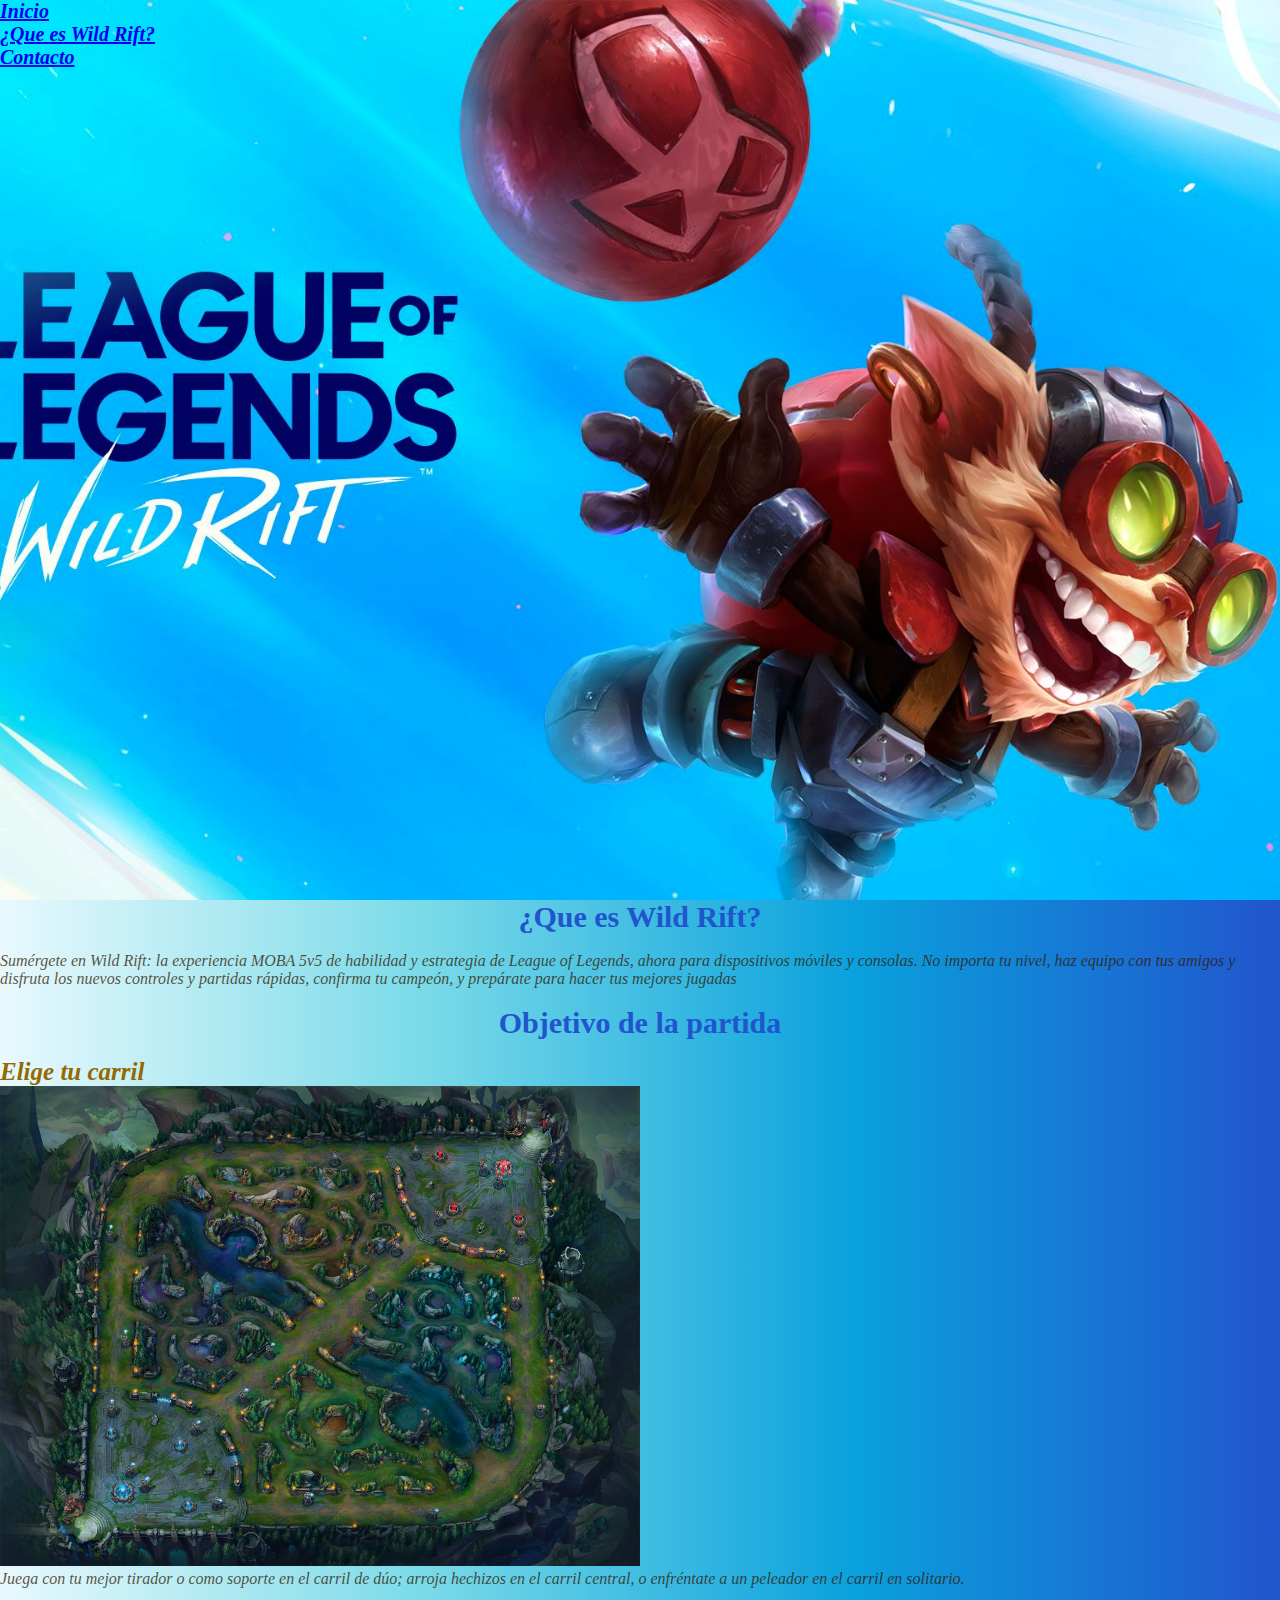
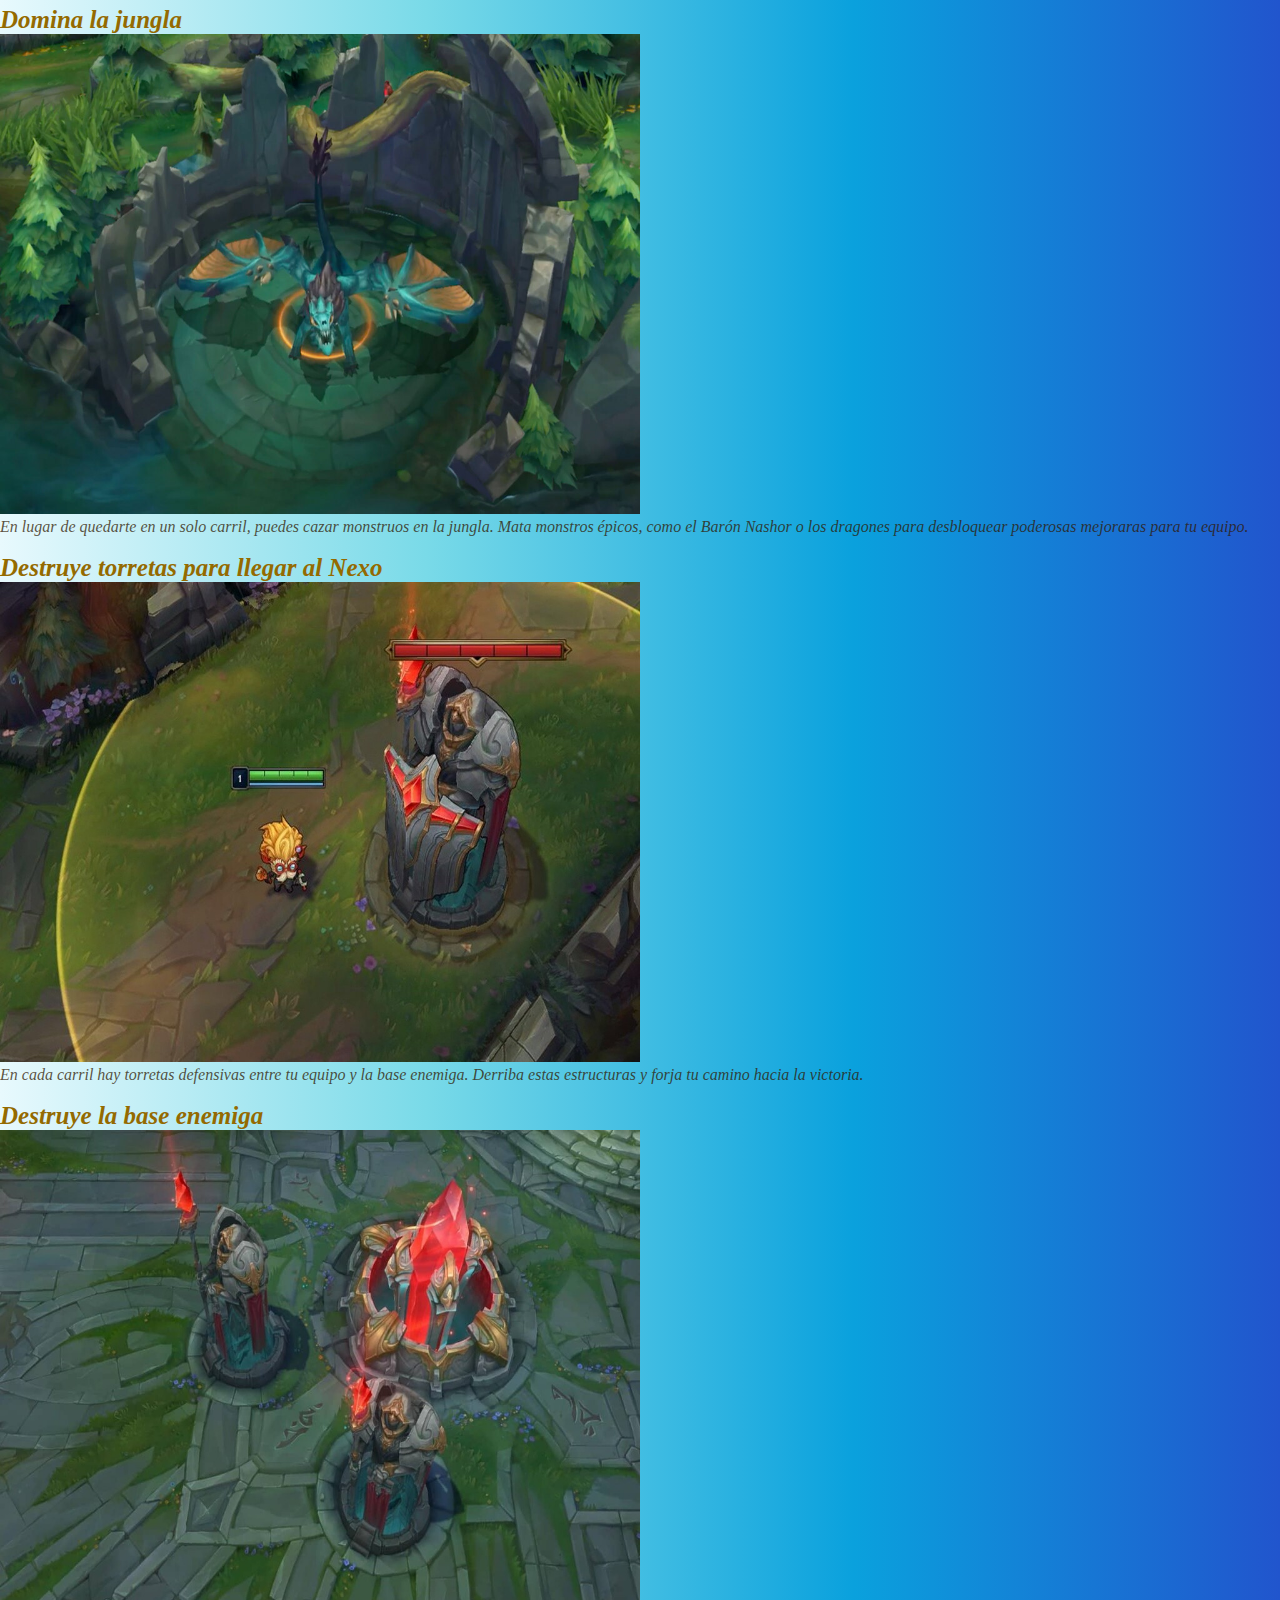
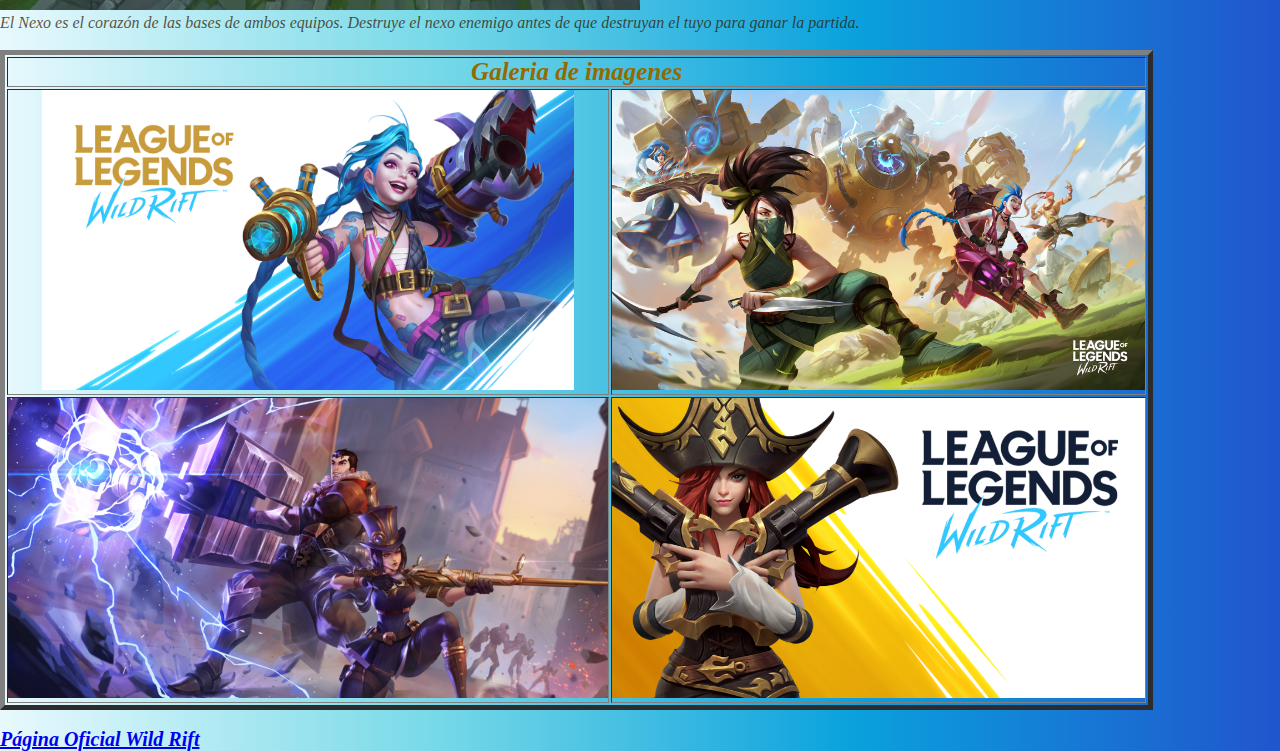
<file: index.html>
<!DOCTYPE html>
<html lang="en">
  <head>
    <meta charset="UTF-8" />
    <meta http-equiv="X-UA-Compatible" content="IE=edge" />
    <meta name="viewport" content="width=device-width, initial-scale=1.0" />
    <title>Wild Rift</title>
    <link rel="icon" href="img/Icono.png" />
    <link rel="stylesheet" href="./css/style.css" />
  </head>
  <body>
    <header class="fondoHome">
      <nav class="nav">
          <ul>  
            
            <li><a href="index.html">Inicio </a></li>
            <li><a href="#01">¿Que es Wild Rift? </a></li>
            <li><a href="./pages/contacto.html">Contacto </a></li>
          </ul>
      </nav>
    </header>
    <main>
      <section id="01">
        <h1>¿Que es Wild Rift?</h1><br>
        <p>
          Sumérgete en Wild Rift: la experiencia MOBA 5v5 de habilidad y
          estrategia de League of Legends, ahora para dispositivos móviles y
          consolas. No importa tu nivel, haz equipo con tus amigos y disfruta
          los nuevos controles y partidas rápidas, confirma tu campeón, y
          prepárate para hacer tus mejores jugadas
        </p><br>
      </section>

      <h1>Objetivo de la partida</h1><br>

      <section>
        <div>
          <h2>Elige tu carril</h2>
          <img class="imgObjetivo" src="./img/carriles2.0.png"/>
          <p>
            Juega con tu mejor tirador o como soporte en el carril de dúo;
            arroja hechizos en el carril central, o enfréntate a un peleador en
            el carril en solitario.
          </p><br>
        </div>
      </section>

      <section>
        <div>
          <h2>Domina la jungla</h2>
          <img class="imgObjetivo" src="./img/jungla2.0.jpg" />
          <p>
            En lugar de quedarte en un solo carril, puedes cazar monstruos en la
            jungla. Mata monstros épicos, como el Barón Nashor o los dragones
            para desbloquear poderosas mejoraras para tu equipo.
          </p><br>
        </div>
      </section>

      <section>
        <div>
          <h2>Destruye torretas para llegar al Nexo</h2>
          <img class="imgObjetivo" src="./img/torretas2.0.jpg" />
          <p>
            En cada carril hay torretas defensivas entre tu equipo y la base
            enemiga. Derriba estas estructuras y forja tu camino hacia la
            victoria.
          </p><br>
        </div>
      </section>

      <section>
        <div>
          <h2>Destruye la base enemiga</h2>
          <img class="imgObjetivo" src="./img/nexo2.0.jpg" />
          <p>
            El Nexo es el corazón de las bases de ambos equipos. Destruye el
            nexo enemigo antes de que destruyan el tuyo para ganar la partida.
          </p><br>
        </div>
      </section>

      <section>
        <table border="5" >
          <tr>
            <th colspan="2"><h2>Galeria de imagenes</h2></th>
          </tr>
          <tr>
            <th><img src="img/Imagen 1.png" alt="Imagen1" height="300" /></th>
            <th><img src="img/Imagen 2.jfif" alt="Imagen2" height="300" /></th>
          </tr>
          <tr>
            <th><img src="img/Imagen5.png" alt="Imagen3" height="300" /></th>
            <th><img src="img/Imagen 4.png" alt="Imagen4" height="300" /></th>
          </tr>
        </table><br>
      </section>
    </main>
    <footer>
      <ul>
        <li>
          <a
            href="https://wildrift.leagueoflegends.com/es-mx/"
            class="ColorLink"
            >Página Oficial Wild Rift</a
          >
        </li>
      </ul>
    </footer>
  </body>
</html>
</file>
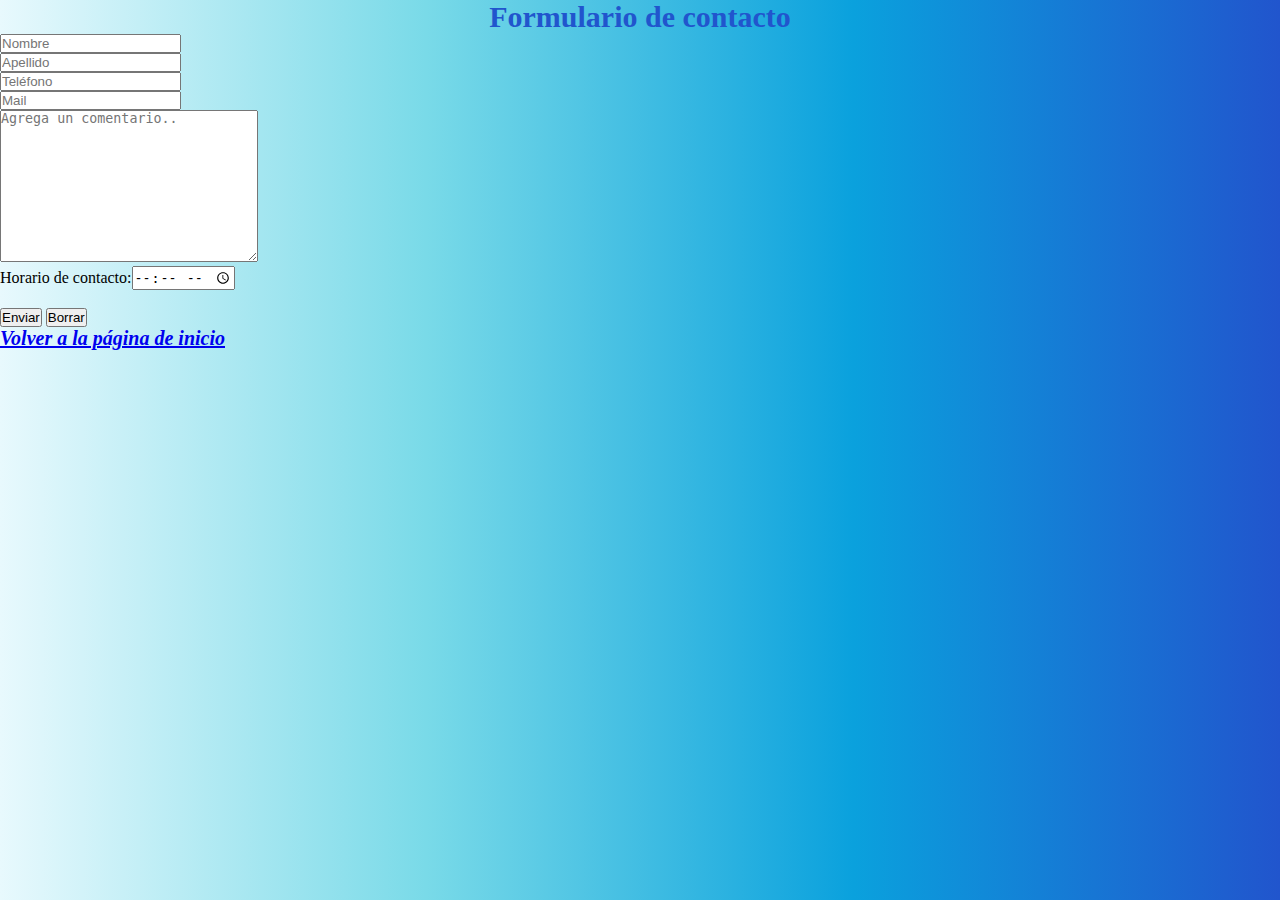
<file: pages/contacto.html>
<!DOCTYPE html>
<html lang="en">
  <head>
    <meta charset="UTF-8" />
    <meta http-equiv="X-UA-Compatible" content="IE=edge" />
    <meta name="viewport" content="width=device-width, initial-scale=1.0" />
    <title>Contacto</title>
    <link rel="icon" href="../img/Icono.png">
    <link rel="stylesheet" href="../css/style.css">
  </head>
  
  <body>
    <header>
    </header>
    <main>
    <form>
      <h1>Formulario de contacto</h1>
      <input type="text" required placeholder="Nombre" /><br />
      <input type="text" required placeholder="Apellido" /><br />
      <input type="text" required placeholder="Teléfono" /><br />
      <input type="email" required placeholder="Mail" /><br />
      <textarea name="comentarios" id="" cols="30" rows="10" placeholder="Agrega un comentario.."></textarea><br>
      Horario de contacto:<input type="time" required placeholder="Horario de Contacto" /><br/><br>
    <input type="submit" value="Enviar">
    <input type="reset" value="Borrar">
        
    </form>
  </main>
  <footer>
    <ul>
      <li><a href="../index.html">Volver a la página de inicio</a></li>
    </ul>
  </footer>
  </body>
</html>
</file>
<file: css/style.css>
* {
  margin: 0;
  padding: 0;
  box-sizing: border-box;
}
@import url("https://fonts.googleapis.com/css2?family=Edu+NSW+ACT+Foundation&family=Ibarra+Real+Nova:ital,wght@0,700;1,400&display=swap");

/*font-family: 'Edu NSW ACT Foundation', cursive;
font-family: 'Ibarra Real Nova', serif;*/

body {
  background: linear-gradient(to right, #e8f9fd, #79dae8, #0aa1dd, #2155cd);
}
.fondoHome {
  background-image: url(../img/home3.png);
  background-size: cover;
  background-repeat: no-repeat;
  background-position: center;
  height: 100vh;
  width: 100%;
}

h1 {
  font-family: "Ibarra Real Nova", serif;
  font-size: 30px;
  font-weight: 700;
  color: #2155cd;
  text-align: center;
}
p {
  font-family: "Edu NSW ACT Foundation", cursive;
  font-weight: 400;
  font-style: italic;
  color: #301801c2;
}

h2 {
  font-family: "Ibarra Real Nova", serif;
  font-size: 25px;
  font-style: italic;
  font-weight: 700;
  color: rgb(148, 106, 0);
}

.imgObjetivo {
  height: 50%;
  width: 50%;
}

footer,
.nav {
  font-family: "Ibarra Real Nova", serif;
  font-size: 20px;
  font-style: italic;
  font-weight: 700;
}
</file>
